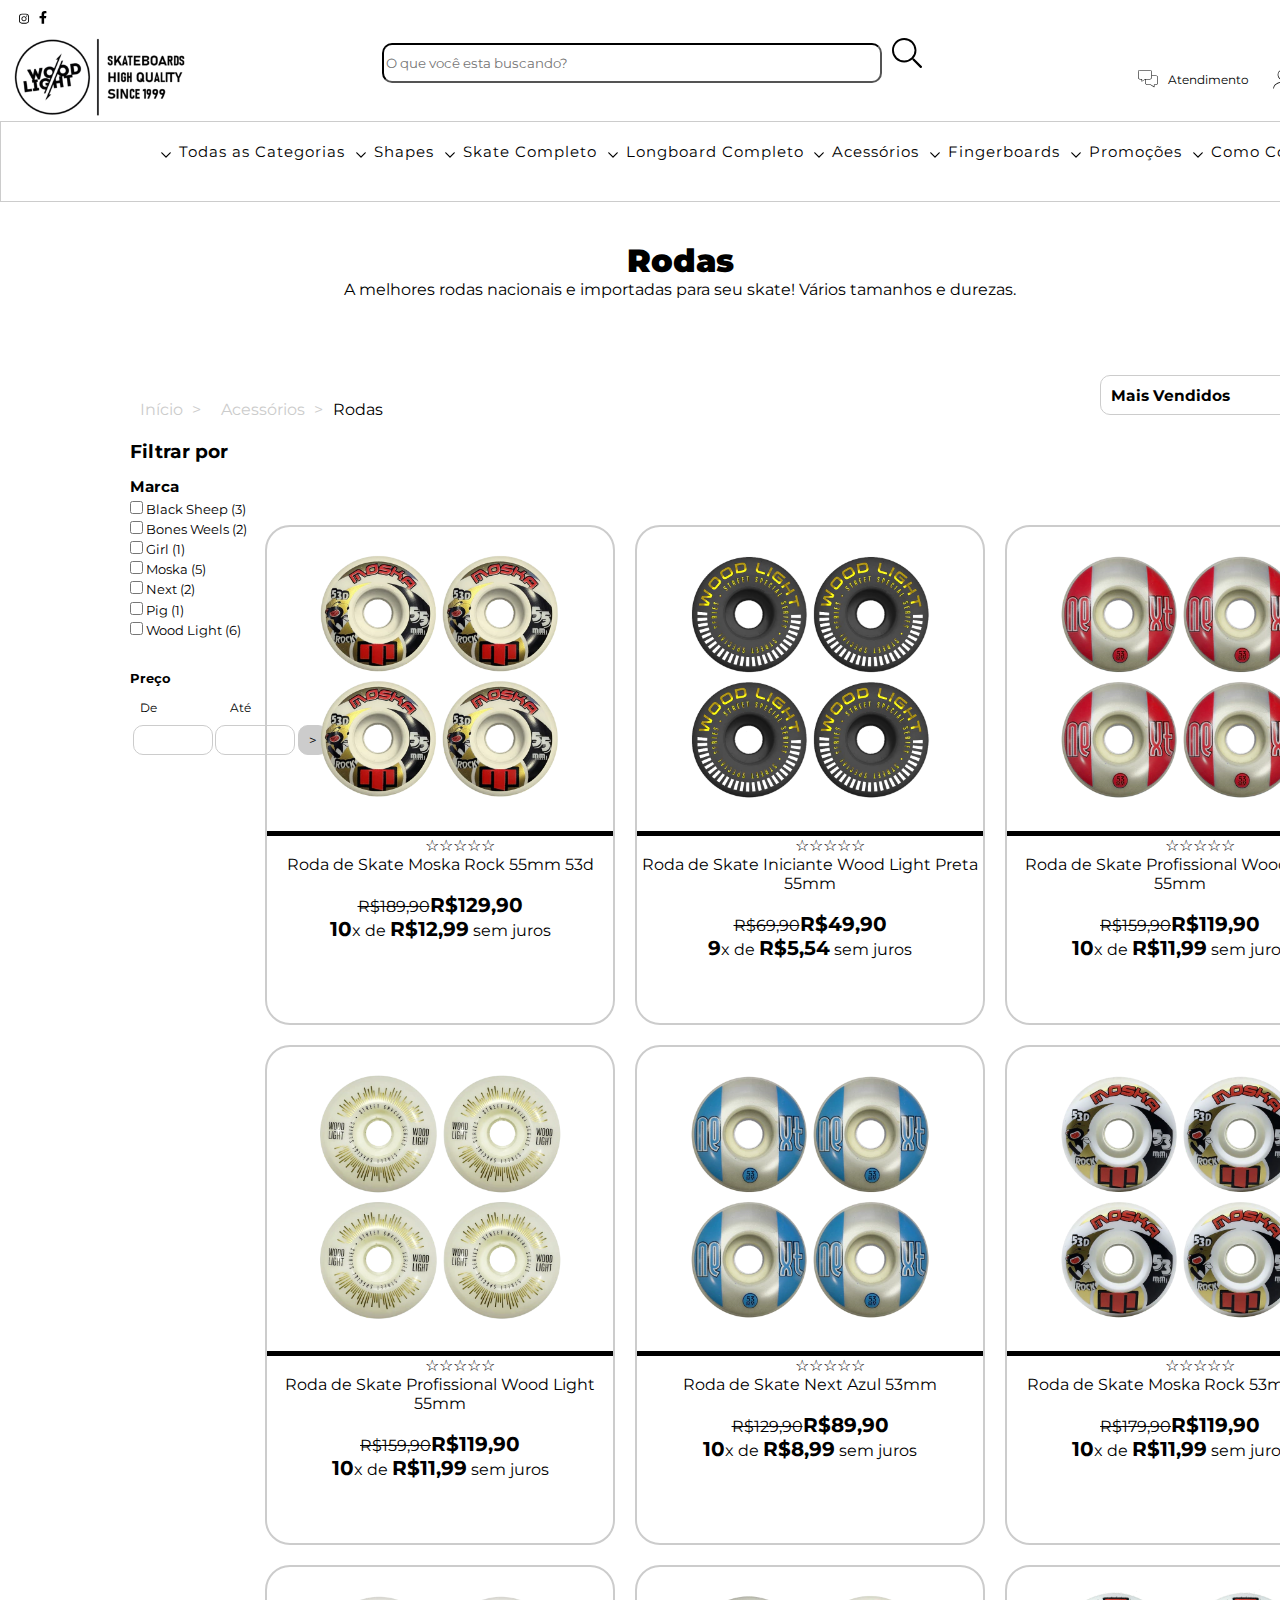
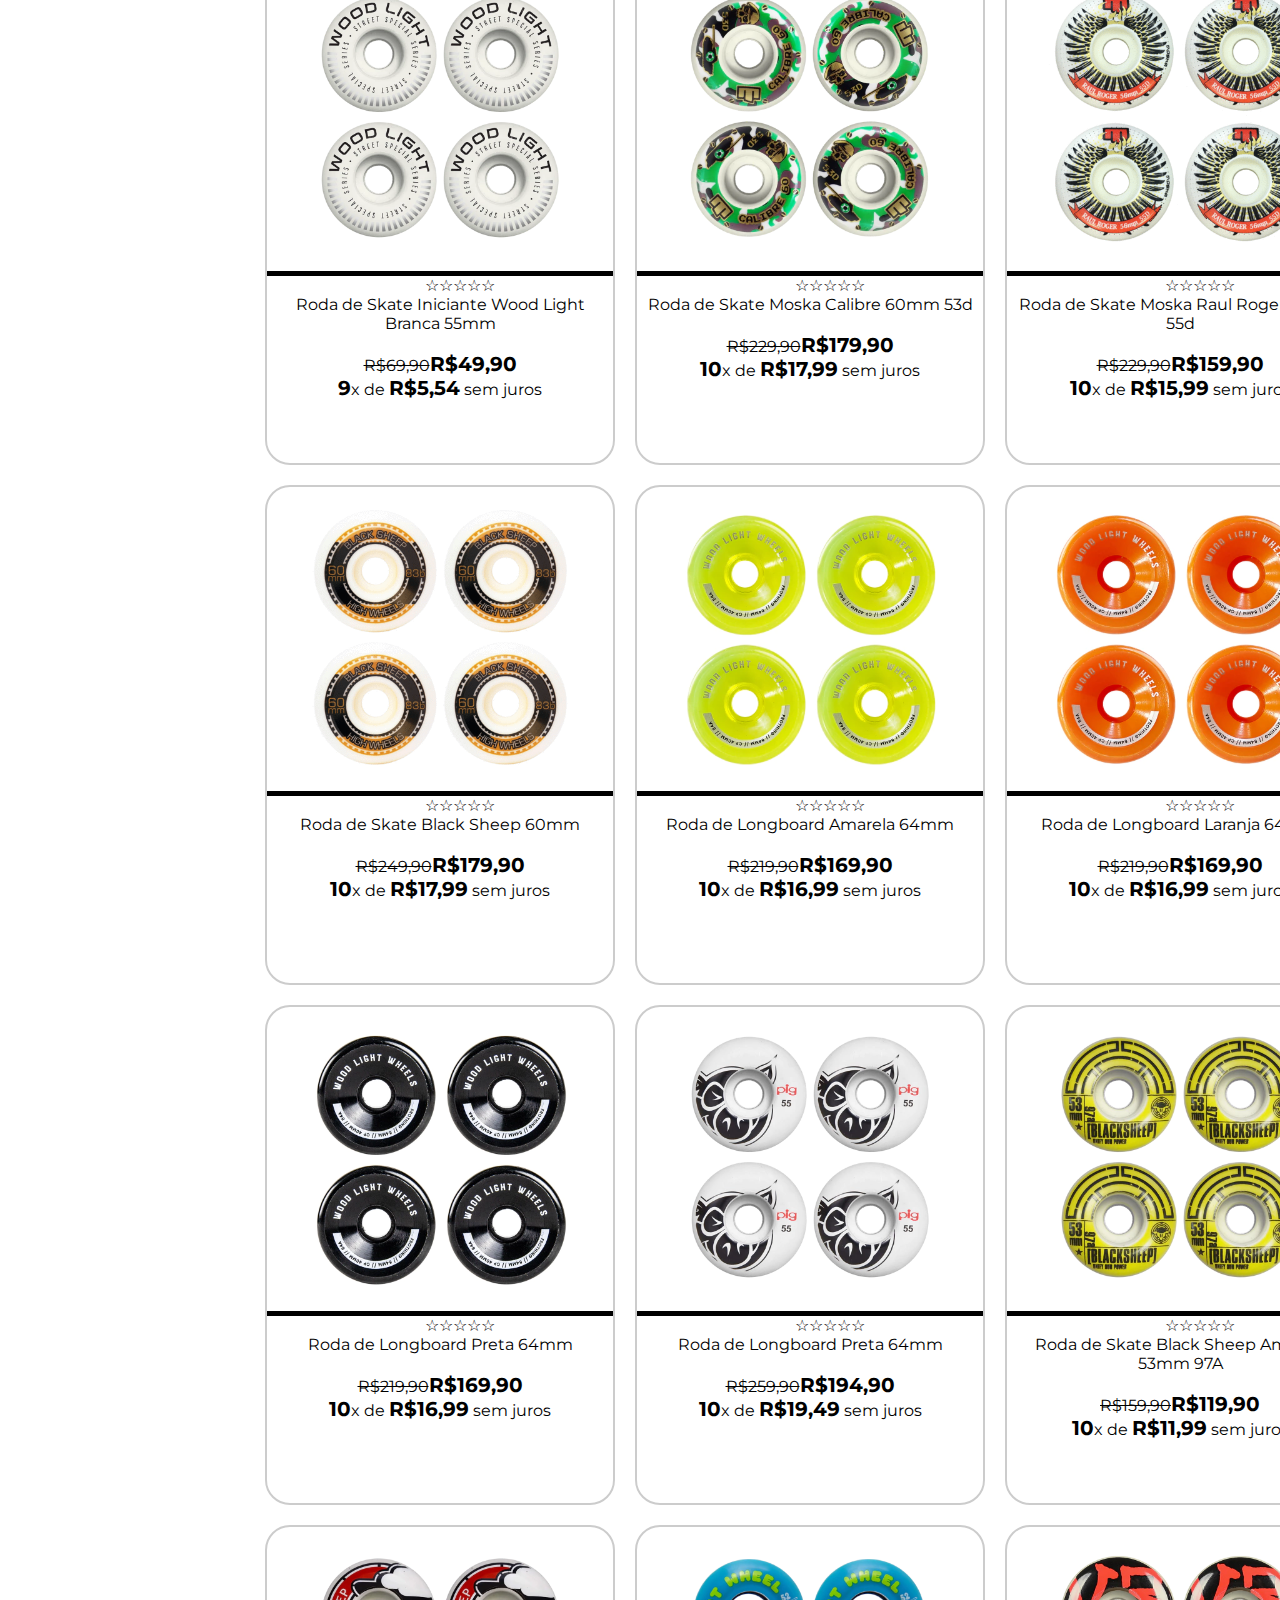
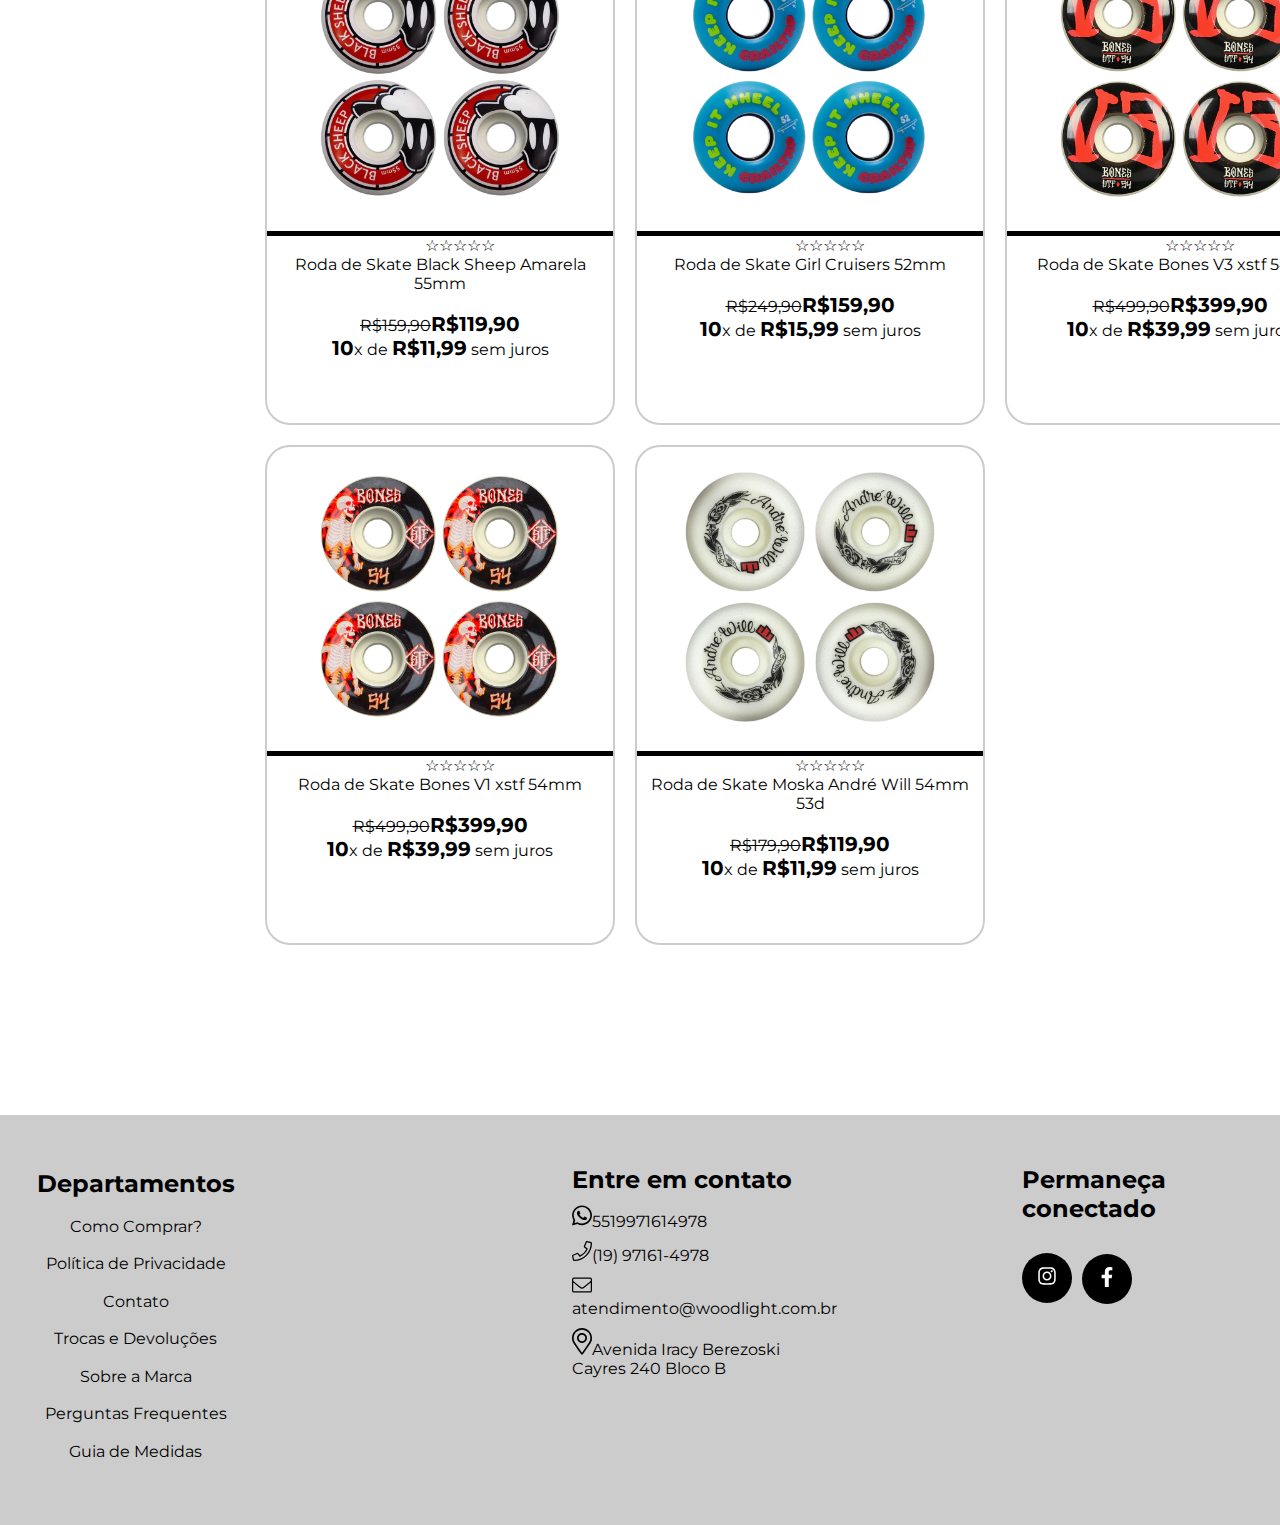
<file: WoodSkateShop/src/pages/index.html>
<!DOCTYPE html>
<html lang="pt-BR">
<head>
    <meta charset="UTF-8">
    <meta http-equiv="X-UA-Compatible" content="IE=edge">
    <meta name="viewport" content="width=device-width, initial-scale=1.0">
    <title>WoodSkateShop</title>
    <link rel="stylesheet" href="index.css">
    <link rel="stylesheet" href="../common/common.css">
    <link rel="stylesheet" href="../common/fonts.css">
</head>
<body>
<div class="sera">
    <nav>
        <a class="social-icon-1" href="https://instagram.com/woodlightdecks" target="_blank" aria-label="instagram Wood Skate Shop">
            <svg class="icon-inline icon-md" xmlns="http://www.w3.org/2000/svg" viewBox="0 0 448 512"><path d="M224.1 141c-63.6 0-114.9 51.3-114.9 114.9s51.3 114.9 114.9 114.9S339 319.5 339 255.9 287.7 141 224.1 141zm0 189.6c-41.1 0-74.7-33.5-74.7-74.7s33.5-74.7 74.7-74.7 74.7 33.5 74.7 74.7-33.6 74.7-74.7 74.7zm146.4-194.3c0 14.9-12 26.8-26.8 26.8-14.9 0-26.8-12-26.8-26.8s12-26.8 26.8-26.8 26.8 12 26.8 26.8zm76.1 27.2c-1.7-35.9-9.9-67.7-36.2-93.9-26.2-26.2-58-34.4-93.9-36.2-37-2.1-147.9-2.1-184.9 0-35.8 1.7-67.6 9.9-93.9 36.1s-34.4 58-36.2 93.9c-2.1 37-2.1 147.9 0 184.9 1.7 35.9 9.9 67.7 36.2 93.9s58 34.4 93.9 36.2c37 2.1 147.9 2.1 184.9 0 35.9-1.7 67.7-9.9 93.9-36.2 26.2-26.2 34.4-58 36.2-93.9 2.1-37 2.1-147.8 0-184.8zM398.8 388c-7.8 19.6-22.9 34.7-42.6 42.6-29.5 11.7-99.5 9-132.1 9s-102.7 2.6-132.1-9c-19.6-7.8-34.7-22.9-42.6-42.6-11.7-29.5-9-99.5-9-132.1s-2.6-102.7 9-132.1c7.8-19.6 22.9-34.7 42.6-42.6 29.5-11.7 99.5-9 132.1-9s102.7-2.6 132.1 9c19.6 7.8 34.7 22.9 42.6 42.6 11.7 29.5 9 99.5 9 132.1s2.7 102.7-9 132.1z"></path></svg>
        </a>
        <a class="social-icon-2" href="https://www.facebook.com/woodlightdecks" target="_blank" aria-label="facebook Wood Skate Shop">
            <svg class="icon-inline icon-md" viewBox="0 0 320 512"><path d="M279.1 288l14.3-92.7h-89v-60c0-25.4 12.5-50.2 52.3-50.2H297V6.4S260.4 0 225.4 0C152 0 104.3 44.4 104.3 124.7v70.6H22.9V288h81.4v224h100.2V288z"></path></svg>        
        </a>
    </nav>

    <header id="header-01">
        <div id="logo">
            <a class="logo" href="http://www.woodskateshop.com.br" title="">
                <img src="../assets/images/logoWoodLight.png" alt="">
            </a>
        </div>

        <div id="buscador">
            <input type="search" placeholder="O que você esta buscando?">
            <button class="buscador" type="submit">
                <svg class="icon-inline icon-2x" viewBox="0 0 30.9 31.2"><path d="m30.787 29.158-7.81-7.81a.718.718 0 0 0-.515-.212h-.624a12.538 12.538 0 0 0 3.348-8.543C25.186 5.637 19.55 0 12.593 0 5.637 0 0 5.637 0 12.593c0 6.957 5.637 12.593 12.593 12.593 3.3 0 6.297-1.271 8.543-3.342v.618c0 .194.079.375.212.514l7.81 7.81a.727.727 0 0 0 1.03 0l.599-.599a.727.727 0 0 0 0-1.029Zm-18.194-5.91A10.648 10.648 0 0 1 1.937 12.594c0-5.89 4.765-10.656 10.656-10.656A10.648 10.648 0 0 1 23.25 12.593 10.648 10.648 0 0 1 12.593 23.25Z"></path></svg>
            </button>
        </div>

        <div class="opcoes">
            
            <div class="atendimento">
                <svg viewBox="0 0 36 31"><path d="M32.5 10H25V3.5C25 1.6 23.4 0 21.5 0h-18A3.5 3.5 0 0 0 0 3.5v10C0 15.4 1.6 17 3.5 17h2.9v3.5c0 .2.1.4.3.4l.2.1.3-.1 5.8-3.7v6.3c0 1.9 1.6 3.5 3.5 3.5h6.1l6.2 3.9.3.1.2-.1c.2-.1.3-.3.3-.4V27h2.9c1.9 0 3.5-1.6 3.5-3.5v-10c0-1.9-1.6-3.5-3.5-3.5zM7.4 19.6v-3.1c0-.3-.2-.5-.5-.5H3.5A2.5 2.5 0 0 1 1 13.5v-10C1 2.1 2.1 1 3.5 1h18C22.9 1 24 2.1 24 3.5v10c0 1.4-1.1 2.5-2.5 2.5h-8.3l-.3.1-5.5 3.5zM35 23.5c0 1.4-1.1 2.5-2.5 2.5h-3.4c-.3 0-.5.2-.5.5v3.1L23 26.1l-.2-.1h-6.3a2.5 2.5 0 0 1-2.5-2.5V17h7.5c1.9 0 3.5-1.6 3.5-3.5V11h7.5c1.4 0 2.5 1.1 2.5 2.5v10z"></path><span>Atendimento</span></svg>
                
            </div>

            <div class="conta">
                <svg viewBox="0 0 30 30"><path d="M15 16.6c4.4 0 8-3.6 8-8s-3.6-8-8-8-8 3.6-8 8 3.6 8 8 8zm0-15.1c3.9 0 7 3.2 7 7s-3.1 7-7 7-7-3.2-7-7 3.1-7 7-7zM29.5 29c0 .3-.2.5-.5.5s-.5-.2-.5-.5c0-4.8-6.1-8.7-13.5-8.7S1.5 24.2 1.5 29c0 .3-.2.5-.5.5s-.5-.2-.5-.5c0-5.3 6.5-9.7 14.5-9.7s14.5 4.4 14.5 9.7z"></path><span>Minha conta</span></svg>
            </div>

           <div class="carrinho">
            <svg viewBox="0 0 34.5 30.3"><path d="M31 17.6l3-13-.1-.4-.4-.2H6.8L6 .4C5.9.2 5.7 0 5.5 0h-5C.2 0 0 .2 0 .5s.2.5.5.5h4.6L10 23.6l.2.3c-.7.6-1.2 1.6-1.2 2.6 0 1.9 1.6 3.5 3.5 3.5s3.5-1.6 3.5-3.5c0-1-.4-1.9-1.1-2.5H25c-.7.6-1.1 1.5-1.1 2.5 0 1.9 1.6 3.5 3.5 3.5s3.5-1.6 3.5-3.5-1.5-3.5-3.4-3.5H10.9l-1.1-5h20.7c.2 0 .4-.2.5-.4zm-1 8.9c0 1.4-1.1 2.5-2.5 2.5S25 27.9 25 26.5s1.1-2.5 2.5-2.5 2.5 1.1 2.5 2.5zm-15 0c0 1.4-1.1 2.5-2.5 2.5S10 27.9 10 26.5s1.1-2.5 2.5-2.5 2.5 1.1 2.5 2.5zM9.6 17L7 5h25.9l-2.8 12H9.6z"></path><span>Meu carrinho</span></svg>
           </div> 
        
        </div>
    </header>

    <header id="header-02">
        <ul class="intes">
            <li>
                <a href="https://www.woodskateshop.com.br/produtos/">Todas as Categorias</a>
                <svg class="icon-inline icon-md" xmlns="http://www.w3.org/2000/svg" viewBox="0 0 448 512"><path d="M441.9 167.3l-19.8-19.8c-4.7-4.7-12.3-4.7-17 0L224 328.2 42.9 147.5c-4.7-4.7-12.3-4.7-17 0L6.1 167.3c-4.7 4.7-4.7 12.3 0 17l209.4 209.4c4.7 4.7 12.3 4.7 17 0l209.4-209.4c4.7-4.7 4.7-12.3 0-17z"></path></svg>
            </li>
        
            <li>
                <a href="https://www.woodskateshop.com.br/shapes/">Shapes</a>
                <svg class="icon-inline icon-md" xmlns="http://www.w3.org/2000/svg" viewBox="0 0 448 512"><path d="M441.9 167.3l-19.8-19.8c-4.7-4.7-12.3-4.7-17 0L224 328.2 42.9 147.5c-4.7-4.7-12.3-4.7-17 0L6.1 167.3c-4.7 4.7-4.7 12.3 0 17l209.4 209.4c4.7 4.7 12.3 4.7 17 0l209.4-209.4c4.7-4.7 4.7-12.3 0-17z"></path></svg>
            </li>
            
        <li>
            <a href="https://www.woodskateshop.com.br/skate-montado/">Skate Completo</a>
            <svg class="icon-inline icon-md" xmlns="http://www.w3.org/2000/svg" viewBox="0 0 448 512"><path d="M441.9 167.3l-19.8-19.8c-4.7-4.7-12.3-4.7-17 0L224 328.2 42.9 147.5c-4.7-4.7-12.3-4.7-17 0L6.1 167.3c-4.7 4.7-4.7 12.3 0 17l209.4 209.4c4.7 4.7 12.3 4.7 17 0l209.4-209.4c4.7-4.7 4.7-12.3 0-17z"></path></svg>
        </li>
        <li>
            <a href="https://www.woodskateshop.com.br/longboard-montado/">Longboard Completo</a>
            <svg class="icon-inline icon-md" xmlns="http://www.w3.org/2000/svg" viewBox="0 0 448 512"><path d="M441.9 167.3l-19.8-19.8c-4.7-4.7-12.3-4.7-17 0L224 328.2 42.9 147.5c-4.7-4.7-12.3-4.7-17 0L6.1 167.3c-4.7 4.7-4.7 12.3 0 17l209.4 209.4c4.7 4.7 12.3 4.7 17 0l209.4-209.4c4.7-4.7 4.7-12.3 0-17z"></path></svg>
        </li>
        
        <li>
            <a href="https://www.woodskateshop.com.br/acessorios/">Acessórios</a>
            <svg class="icon-inline icon-md" xmlns="http://www.w3.org/2000/svg" viewBox="0 0 448 512"><path d="M441.9 167.3l-19.8-19.8c-4.7-4.7-12.3-4.7-17 0L224 328.2 42.9 147.5c-4.7-4.7-12.3-4.7-17 0L6.1 167.3c-4.7 4.7-4.7 12.3 0 17l209.4 209.4c4.7 4.7 12.3 4.7 17 0l209.4-209.4c4.7-4.7 4.7-12.3 0-17z"></path></svg>
        </li>

        <li>
            <a href="https://www.woodskateshop.com.br/fingerboards/">Fingerboards</a>
            <svg class="icon-inline icon-md" xmlns="http://www.w3.org/2000/svg" viewBox="0 0 448 512"><path d="M441.9 167.3l-19.8-19.8c-4.7-4.7-12.3-4.7-17 0L224 328.2 42.9 147.5c-4.7-4.7-12.3-4.7-17 0L6.1 167.3c-4.7 4.7-4.7 12.3 0 17l209.4 209.4c4.7 4.7 12.3 4.7 17 0l209.4-209.4c4.7-4.7 4.7-12.3 0-17z"></path></svg>
        </li>

        <li>
            <a href="https://www.woodskateshop.com.br/promocoes/">Promoções</a>
            <svg class="icon-inline icon-md" xmlns="http://www.w3.org/2000/svg" viewBox="0 0 448 512"><path d="M441.9 167.3l-19.8-19.8c-4.7-4.7-12.3-4.7-17 0L224 328.2 42.9 147.5c-4.7-4.7-12.3-4.7-17 0L6.1 167.3c-4.7 4.7-4.7 12.3 0 17l209.4 209.4c4.7 4.7 12.3 4.7 17 0l209.4-209.4c4.7-4.7 4.7-12.3 0-17z"></path></svg>
        </li>

        <li>
            <a href="https://www.woodskateshop.com.br/como-comprar/">Como Comprar?</a>
            <svg class="icon-inline icon-md" xmlns="http://www.w3.org/2000/svg" viewBox="0 0 448 512"><path d="M441.9 167.3l-19.8-19.8c-4.7-4.7-12.3-4.7-17 0L224 328.2 42.9 147.5c-4.7-4.7-12.3-4.7-17 0L6.1 167.3c-4.7 4.7-4.7 12.3 0 17l209.4 209.4c4.7 4.7 12.3 4.7 17 0l209.4-209.4c4.7-4.7 4.7-12.3 0-17z"></path></svg>
        </li>
        </ul>
    </header>
</div>

    <main>
        <div class="rodas">
            <h1><strong>Rodas</strong></h1>
            <p>A melhores rodas nacionais e importadas para seu skate! Vários tamanhos e durezas.</p>
        </div>

        <div id="cliks">
            <div class="cliks-01">
                <a href="http://www.woodskateshop.com.br/">Início ></a>
                <a href="https://www.woodskateshop.com.br/acessorios">Acessórios ></a>
                <p>Rodas</p>
            </div>
            <div class="cliks-02">
               <h6>Mais Vendidos <svg class="icon-inline icon-w-14 icon-lg" xmlns="http://www.w3.org/2000/svg" viewBox="0 0 384 512"><path d="M364.5 117.81l-84.06-82.3a11.94 11.94 0 0 0-16.87 0l-84 82.32a12 12 0 0 0-.09 17l5.61 5.68a11.93 11.93 0 0 0 16.91.09l54-52.67V472a8 8 0 0 0 8 8h16a8 8 0 0 0 8-8V88.08l53.94 52.35a12 12 0 0 0 16.92 0l5.64-5.66a12 12 0 0 0 0-16.96zM198.93 371.56a11.93 11.93 0 0 0-16.91-.09l-54 52.67V40a8 8 0 0 0-8-8H104a8 8 0 0 0-8 8v383.92l-53.94-52.35a12 12 0 0 0-16.92 0l-5.64 5.66a12 12 0 0 0 0 17l84.06 82.3a11.94 11.94 0 0 0 16.87 0l84-82.32a12 12 0 0 0 .09-17z"></path></svg></h6>
            </div>
        </div>
    </main>

    <aside id="aside-01">
        <h3>Filtrar por</h3>
        <div class="marcadores">
            <h3>Marca</h3>
            <label>
                <input type="checkbox" autocomplete="off">
                <span>Black Sheep (3)</span>
            </label>

            <label >
                <input type="checkbox" autocomplete="off">
                <span>Bones Weels (2)</span>
            </label>

            <label>
                <input type="checkbox" autocomplete="off">
                <span>Girl (1)</span>
            </label>

            <label>
                <input type="checkbox" autocomplete="off">
                <span>Moska (5)</span>
            </label>

            <label>
                <input type="checkbox" autocomplete="off">
                <span>Next (2)</span>
            </label>

            <label >
                <input type="checkbox" autocomplete="off">
                <span>Pig (1)</span>
            </label>

            <label >
                <input type="checkbox" autocomplete="off">
                <span>Wood Light (6)</span>
            </label>
        </div>
    </aside>

    <aside id="aside-02">
        <h3>Preço</h3>
        <div class="droga">
            <p>De Até</p>
        </div>

        <div class="lixo">
            <label class="DeAte" type="search">
                <input type="number">
            </label>
            
            <label class="DeAte" type="search">
                <input type="number">
            </label>

            <button type="submit" disabled="true">></button>
        </div>
    </aside>

    <section id="section-01">
        <div id="coluna1">
            <div class="l1">
                <img src="../assets/images/roda-moska-55mm-jogo1-24794f86abd216828f16801875258958-480-0.webp" alt="">
                <hr>
                <ul class="rating">
                    <li><span class="star">&#9734;</span></li>
                    <li><span class="star">&#9734;</span></li>
                    <li><span class="star">&#9734;</span></li>
                    <li><span class="star">&#9734;</span></li>
                    <li><span class="star">&#9734;</span></li>
                </ul>
                <p>Roda de Skate Moska Rock 55mm 53d</p>
                <br>
                <p><del>R$189,90</del><strong>R$129,90</strong></p>
                <P><strong>10</strong>x de <strong>R$12,99</strong> sem juros</P>
            </div>

            <div class="l2">
                <img src="../assets/images/roda-wood-light-preta-jogo1-4cca1b3f30c7f440b016801993850434-480-0.webp" alt="">
                <hr>
                <ul class="rating">
                    <li><span class="star">&#9734;</span></li>
                    <li><span class="star">&#9734;</span></li>
                    <li><span class="star">&#9734;</span></li>
                    <li><span class="star">&#9734;</span></li>
                    <li><span class="star">&#9734;</span></li>
                </ul>
                <p>Roda de Skate Iniciante Wood Light Preta 55mm</p>
                <br>
                <p><del>R$69,90</del><strong>R$49,90</strong></p>
                <P><strong>9</strong>x de <strong>R$5,54</strong> sem juros</P>
            </div>
            <div class="l3">
                <img src="../assets/images/roda-next-vermelha-53mm-jogo1-d3643af2e7bf829ec716801949122440-480-0.webp" alt="">
                <hr>
                <ul class="rating">
                    <li><span class="star">&#9734;</span></li>
                    <li><span class="star">&#9734;</span></li>
                    <li><span class="star">&#9734;</span></li>
                    <li><span class="star">&#9734;</span></li>
                    <li><span class="star">&#9734;</span></li>
                </ul>
                <p>Roda de Skate Profissional Wood Light 55mm</p>
                <br>
                <p><del>R$159,90</del><strong>R$119,90</strong></p>
                <P><strong>10</strong>x de <strong>R$11,99</strong> sem juros</P>
            </div>
        </div>

        <div id="coluna2">
            <div class="l4">
                <img src="../assets/images/roda-pro-wood-light1-bcae1b38745333942c16806178349111-480-0.webp" alt="">
                <hr>
                <ul class="rating">
                    <li><span class="star">&#9734;</span></li>
                    <li><span class="star">&#9734;</span></li>
                    <li><span class="star">&#9734;</span></li>
                    <li><span class="star">&#9734;</span></li>
                    <li><span class="star">&#9734;</span></li>
                </ul>
                <p>Roda de Skate Profissional Wood Light 55mm</p>
                <br>
                <p><del>R$159,90</del><strong>R$119,90</strong></p>
                <P><strong>10</strong>x de <strong>R$11,99</strong> sem juros</P>
            </div>
            <div class="l5">
                <img src="../assets/images/roda-next-azul-53mm-jogo1-fb924bf5fb9211ce2c16801947360210-480-0.webp" alt="">
                <hr>
                <ul class="rating">
                    <li><span class="star">&#9734;</span></li>
                    <li><span class="star">&#9734;</span></li>
                    <li><span class="star">&#9734;</span></li>
                    <li><span class="star">&#9734;</span></li>
                    <li><span class="star">&#9734;</span></li>
                </ul>
                <p>Roda de Skate Next Azul 53mm</p>
                <br>
                <p><del>R$129,90</del><strong>R$89,90</strong></p>
                <P><strong>10</strong>x de <strong>R$8,99</strong> sem juros</P>
            </div>
            <div class="l6">
                <img src="../assets/images/roda-moska-53mm-jogo1-1c6622e26d7e8581d516801886234445-480-0.webp">
                <hr>
                <ul class="rating">
                    <li><span class="star">&#9734;</span></li>
                    <li><span class="star">&#9734;</span></li>
                    <li><span class="star">&#9734;</span></li>
                    <li><span class="star">&#9734;</span></li>
                    <li><span class="star">&#9734;</span></li>
                </ul>
                <p>Roda de Skate Moska Rock 53mm 53d</p>
                <br>
                <p><del>R$179,90</del><strong>R$119,90</strong></p>
                <P><strong>10</strong>x de <strong>R$11,99</strong> sem juros</P>
            </div>
        </div>
        <div id="coluna3">
            <div class="l7">
                <img src="../assets/images/roda-wood-light-branca-jogo1-d46d662a2e43c9238916801992626998-480-0.webp" alt="">
                <hr>
                <ul class="rating">
                    <li><span class="star">&#9734;</span></li>
                    <li><span class="star">&#9734;</span></li>
                    <li><span class="star">&#9734;</span></li>
                    <li><span class="star">&#9734;</span></li>
                    <li><span class="star">&#9734;</span></li>
                </ul>
                <p>Roda de Skate Iniciante Wood Light Branca 55mm</p>
                <br>
                <p><del>R$69,90</del><strong>R$49,90</strong></p>
                <P><strong>9</strong>x de <strong>R$5,54</strong> sem juros</P>
            </div>
            <div class="l8">
                <img src="../assets/images/roda-moska-calibre-60-53d-jogo1-442a1c4d87c0e6559616801880826484-480-0.webp" alt="">
                <hr>
                <ul class="rating">
                    <li><span class="star">&#9734;</span></li>
                    <li><span class="star">&#9734;</span></li>
                    <li><span class="star">&#9734;</span></li>
                    <li><span class="star">&#9734;</span></li>
                    <li><span class="star">&#9734;</span></li>
                </ul>
                <p>Roda de Skate Moska Calibre 60mm 53d</p>
                <br>
                <p><del>R$229,90</del><strong>R$179,90</strong></p>
                <P><strong>10</strong>x de <strong>R$17,99</strong> sem juros</P>
            </div>
            <div class="l9">
                <img src="../assets/images/roda-moska-56mm-raul-roger1-53d68ae3a769e0b5ef16824448297923-480-0.gif" alt="">
                <hr>
                <ul class="rating">
                    <li><span class="star">&#9734;</span></li>
                    <li><span class="star">&#9734;</span></li>
                    <li><span class="star">&#9734;</span></li>
                    <li><span class="star">&#9734;</span></li>
                    <li><span class="star">&#9734;</span></li>
                </ul>
                <p>Roda de Skate Moska Raul Roger 56mm 55d</p>
                <br>
                <p><del>R$229,90</del><strong>R$159,90</strong></p>
                <P><strong>10</strong>x de <strong>R$15,99</strong> sem juros</P>
            </div>
        </div>
         <div id="coluna4">
                <div class="l10">
                    <img src="../assets/images/roda-black-sheep-60mm-3b1-81d2336db3f98e9ce616824441388459-480-0.gif" alt="">
                <hr>
                <ul class="rating">
                    <li><span class="star">&#9734;</span></li>
                    <li><span class="star">&#9734;</span></li>
                    <li><span class="star">&#9734;</span></li>
                    <li><span class="star">&#9734;</span></li>
                    <li><span class="star">&#9734;</span></li>
                </ul>
                <p>Roda de Skate Black Sheep 60mm</p>
                <br>
                <p><del>R$249,90</del><strong>R$179,90</strong></p>
                <P><strong>10</strong>x de <strong>R$17,99</strong> sem juros</P>
                </div>
                <div class="l11">
                    <img src="../assets/images/roda-long-board-wood-light-verde-gel1-5e26f5c98f01d42fb716806192221017-480-0.webp" alt="">
                <hr>
                <ul class="rating">
                    <li><span class="star">&#9734;</span></li>
                    <li><span class="star">&#9734;</span></li>
                    <li><span class="star">&#9734;</span></li>
                    <li><span class="star">&#9734;</span></li>
                    <li><span class="star">&#9734;</span></li>
                </ul>
                <p>Roda de Longboard Amarela 64mm</p>
                <br>
                <p><del>R$219,90</del><strong>R$169,90</strong></p>
                <P><strong>10</strong>x de <strong>R$16,99</strong> sem juros</P>
                </div>
                <div class="l12">
                    <img src="../assets/images/roda-long-board-wood-light-laranja1-e02032c54544589e1916806189705271-480-0.webp" alt="">
                    <hr>
                    <ul class="rating">
                        <li><span class="star">&#9734;</span></li>
                        <li><span class="star">&#9734;</span></li>
                        <li><span class="star">&#9734;</span></li>
                        <li><span class="star">&#9734;</span></li>
                        <li><span class="star">&#9734;</span></li>
                    </ul>
                    <p>Roda de Longboard Laranja 64mm</p>
                    <br>
                    <p><del>R$219,90</del><strong>R$169,90</strong></p>
                    <P><strong>10</strong>x de <strong>R$16,99</strong> sem juros</P>
                </div>
            </div>
            <div id="coluna5">
                <div class="l13">
                    <img src="../assets/images/roda-long-board-wood-light-preta1-5ff9508c044e172ce916806185733018-480-0.webp" alt="">
                    <hr>
                    <ul class="rating">
                        <li><span class="star">&#9734;</span></li>
                        <li><span class="star">&#9734;</span></li>
                        <li><span class="star">&#9734;</span></li>
                        <li><span class="star">&#9734;</span></li>
                        <li><span class="star">&#9734;</span></li>
                    </ul>
                    <p>Roda de Longboard Preta 64mm</p>
                    <br>
                    <p><del>R$219,90</del><strong>R$169,90</strong></p>
                    <P><strong>10</strong>x de <strong>R$16,99</strong> sem juros</P>
                </div>
                <div class="l14">
                    <img src="../assets/images/roda-pig-55-mm-jogo1-df73bb71992f786be516801979732744-480-0.webp" alt="">
                    <hr>
                    <ul class="rating">
                        <li><span class="star">&#9734;</span></li>
                        <li><span class="star">&#9734;</span></li>
                        <li><span class="star">&#9734;</span></li>
                        <li><span class="star">&#9734;</span></li>
                        <li><span class="star">&#9734;</span></li>
                    </ul>
                    <p>Roda de Longboard Preta 64mm</p>
                    <br>
                    <p><del>R$259,90</del><strong>R$194,90</strong></p>
                    <P><strong>10</strong>x de <strong>R$19,49</strong> sem juros</P>
                </div>
                <div class="l15">
                    <img src="../assets/images/roda-black-sheep-amarela-53mm-97a-jogo1-ec03390a8382fd3d7816801868987756-480-0.webp">
                <hr>
                <ul class="rating">
                    <li><span class="star">&#9734;</span></li>
                    <li><span class="star">&#9734;</span></li>
                    <li><span class="star">&#9734;</span></li>
                    <li><span class="star">&#9734;</span></li>
                    <li><span class="star">&#9734;</span></li>
                </ul>
                <p>Roda de Skate Black Sheep Amarela 53mm 97A</p>
                <br>
                <p><del>R$159,90</del><strong>R$119,90</strong></p>
                <P><strong>10</strong>x de <strong>R$11,99</strong> sem juros</P>
                </div>
            </div>
            <div id="coluna6">
                <div class="l16">
                    <img src="../assets/images/roda-black-sheep-55mm-jogo11-0e1c4f81cb5e047a9f16801863640197-480-0.webp">
                <hr>
                <ul class="rating">
                    <li><span class="star">&#9734;</span></li>
                    <li><span class="star">&#9734;</span></li>
                    <li><span class="star">&#9734;</span></li>
                    <li><span class="star">&#9734;</span></li>
                    <li><span class="star">&#9734;</span></li>
                </ul>
                <p>Roda de Skate Black Sheep Amarela 55mm</p>
                <br>
                <p><del>R$159,90</del><strong>R$119,90</strong></p>
                <P><strong>10</strong>x de <strong>R$11,99</strong> sem juros</P>
                </div>
                <div class="l17">
                    <img src="../assets/images/roda-girl-cruisers-52mm1-696d86005c151ac96416801179223670-480-0.webp">
                <hr>
                <ul class="rating">
                    <li><span class="star">&#9734;</span></li>
                    <li><span class="star">&#9734;</span></li>
                    <li><span class="star">&#9734;</span></li>
                    <li><span class="star">&#9734;</span></li>
                    <li><span class="star">&#9734;</span></li>
                </ul>
                <p>Roda de Skate Girl Cruisers 52mm</p>
                <br>
                <p><del>R$249,90</del><strong>R$159,90</strong></p>
                <P><strong>10</strong>x de <strong>R$15,99</strong> sem juros</P>
                </div>
                <div class="l18">
                    <img src="../assets/images/roda-bones-stfxv3-54mm-jogo1-77d95d798be45fbee016801870486855-480-0.webp">
                <hr>
                <ul class="rating">
                    <li><span class="star">&#9734;</span></li>
                    <li><span class="star">&#9734;</span></li>
                    <li><span class="star">&#9734;</span></li>
                    <li><span class="star">&#9734;</span></li>
                    <li><span class="star">&#9734;</span></li>
                </ul>
                <p>Roda de Skate Bones V3 xstf 54mm</p>
                <br>
                <p><del>R$499,90</del><strong>R$399,90</strong></p>
                <P><strong>10</strong>x de <strong>R$39,99</strong> sem juros</P>
                </div>
            </div>
            <div id="coluna7">
                <div class="l19">
                    <img src="../assets/images/bones-vx1xstf-54mm-jogo1-2ef65d5157bf6280bc16801869978063-480-0.webp">
                <hr>
                <ul class="rating">
                    <li><span class="star">&#9734;</span></li>
                    <li><span class="star">&#9734;</span></li>
                    <li><span class="star">&#9734;</span></li>
                    <li><span class="star">&#9734;</span></li>
                    <li><span class="star">&#9734;</span></li>
                </ul>
                <p>Roda de Skate Bones V1 xstf 54mm</p>
                <br>
                <p><del>R$499,90</del><strong>R$399,90</strong></p>
                <P><strong>10</strong>x de <strong>R$39,99</strong> sem juros</P>
                </div>
                <div class="l20"> 
                    <img src="../assets/images/roda-moska-54mm-andre-will11-ee97ca1c601feee43116824448985704-480-0.gif" alt="">
                    <hr>
                    <ul class="rating">
                        <li><span class="star">&#9734;</span></li>
                        <li><span class="star">&#9734;</span></li>
                        <li><span class="star">&#9734;</span></li>
                        <li><span class="star">&#9734;</span></li>
                        <li><span class="star">&#9734;</span></li>
                    </ul>
                    <p>Roda de Skate Moska André Will 54mm 53d</p>
                    <br>
                    <p><del>R$179,90</del><strong>R$119,90</strong></p>
                    <P><strong>10</strong>x de <strong>R$11,99</strong> sem juros</P>
                </div>    
            </div>
    </section>

    <footer>
        <div class="Departamentos">
         <h2>Departamentos</h2>
            <a href="https://www.woodskateshop.com.br/como-comprar/">Como Comprar?</a>
            <a href="https://woodlightdecks.lojavirtualnuvem.com.br/politica-de-privacidade/">Política de Privacidade</a>
            <a href="https://www.woodskateshop.com.br/contato/">Contato</a>
            <a href="https://www.woodskateshop.com.br/trocas-e-devolucoes/">Trocas e Devoluções</a>
            <a href="https://www.woodskateshop.com.br/sobre-a-marca/">Sobre a Marca</a>
            <a href="https://www.woodskateshop.com.br/perguntas-frequentes/">Perguntas Frequentes</a>
            <a href="https://www.woodskateshop.com.br/guia-de-medidas/">Guia de Medidas</a>
        </div>
        <div class="EntreEmContato">
            <h2>Entre em contato</h2>
            <a href="https://wa.me/5519971614978"><svg class="icon" xmlns="http://www.w3.org/2000/svg" viewBox="0 0 448 512"><path d="M380.9 97.1C339 55.1 283.2 32 223.9 32c-122.4 0-222 99.6-222 222 0 39.1 10.2 77.3 29.6 111L0 480l117.7-30.9c32.4 17.7 68.9 27 106.1 27h.1c122.3 0 224.1-99.6 224.1-222 0-59.3-25.2-115-67.1-157zm-157 341.6c-33.2 0-65.7-8.9-94-25.7l-6.7-4-69.8 18.3L72 359.2l-4.4-7c-18.5-29.4-28.2-63.3-28.2-98.2 0-101.7 82.8-184.5 184.6-184.5 49.3 0 95.6 19.2 130.4 54.1 34.8 34.9 56.2 81.2 56.1 130.5 0 101.8-84.9 184.6-186.6 184.6zm101.2-138.2c-5.5-2.8-32.8-16.2-37.9-18-5.1-1.9-8.8-2.8-12.5 2.8-3.7 5.6-14.3 18-17.6 21.8-3.2 3.7-6.5 4.2-12 1.4-32.6-16.3-54-29.1-75.5-66-5.7-9.8 5.7-9.1 16.3-30.3 1.8-3.7.9-6.9-.5-9.7-1.4-2.8-12.5-30.1-17.1-41.2-4.5-10.8-9.1-9.3-12.5-9.5-3.2-.2-6.9-.2-10.6-.2-3.7 0-9.7 1.4-14.8 6.9-5.1 5.6-19.4 19-19.4 46.3 0 27.3 19.9 53.7 22.6 57.4 2.8 3.7 39.1 59.7 94.8 83.8 35.2 15.2 49 16.5 66.6 13.9 10.7-1.6 32.8-13.4 37.4-26.4 4.6-13 4.6-24.1 3.2-26.4-1.3-2.5-5-3.9-10.5-6.6z"></path></svg>5519971614978</a>
           
            <a href="tel:(19) 97161-4978"><svg class="icon" viewBox="0 0 512 512"><path d="M487.8 24.1L387 .8a31.3 31.3 0 0 0-35.8 18.1l-46.5 108.5a31.4 31.4 0 0 0 8.9 36.5l53.9 44.1a350 350 0 0 1-159.6 159.6l-44.1-53.9a31.4 31.4 0 0 0-36.5-8.9L18.9 351.3C5 357.3-2.6 372.3.8 387L24 487.7A31.2 31.2 0 0 0 54.5 512 457.4 457.4 0 0 0 512 54.5a31 31 0 0 0-24.2-30.4zM55.1 480l-23-99.6 107.4-46 59.5 72.8c103.6-48.6 159.7-104.9 208.1-208.1l-72.8-59.5 46-107.4 99.6 23A425.3 425.3 0 0 1 55.1 480z"></path></svg>(19) 97161-4978</a>

            <a href="atendimento@woodlight.com.br"><svg class="icon" viewBox="0 0 512 512"><path d="M464 64H48a48 48 0 0 0-48 48v288a48 48 0 0 0 48 48h416a48 48 0 0 0 48-48V112a48 48 0 0 0-48-48zM48 96h416a16 16 0 0 1 16 16v41.4c-21.9 18.5-53.2 44-150.6 121.3-16.9 13.4-50.2 45.7-73.4 45.3-23.2.4-56.6-31.9-73.4-45.3A6862.8 6862.8 0 0 1 32 153.4V112a16 16 0 0 1 16-16zm416 320H48a16 16 0 0 1-16-16V195a11843 11843 0 0 0 130.7 104.7c20.5 16.4 56.7 52.5 93.3 52.3 36.4.3 72.3-35.5 93.3-52.3A11843 11843 0 0 0 480 195v205a16 16 0 0 1-16 16z"></path></svg>atendimento@woodlight.com.br</a>

            <a href=""><svg class="icon" xmlns="http://www.w3.org/2000/svg" viewBox="0 0 384 512"><path d="M192 96c-52.935 0-96 43.065-96 96s43.065 96 96 96 96-43.065 96-96-43.065-96-96-96zm0 160c-35.29 0-64-28.71-64-64s28.71-64 64-64 64 28.71 64 64-28.71 64-64 64zm0-256C85.961 0 0 85.961 0 192c0 77.413 26.97 99.031 172.268 309.67 9.534 13.772 29.929 13.774 39.465 0C357.03 291.031 384 269.413 384 192 384 85.961 298.039 0 192 0zm0 473.931C52.705 272.488 32 256.494 32 192c0-42.738 16.643-82.917 46.863-113.137S149.262 32 192 32s82.917 16.643 113.137 46.863S352 149.262 352 192c0 64.49-20.692 80.47-160 281.931z"></path></svg>Avenida Iracy Berezoski Cayres 240 Bloco B</a>
        </div>
        
        <div class="PermanecaConectado">
            <h2>Permaneça conectado</h2>
            <div class="triste">
                <a href="https://instagram.com/woodlightdecks"><svg class="social-media-1" xmlns="http://www.w3.org/2000/svg" viewBox="0 0 448 512"><path d="M224.1 141c-63.6 0-114.9 51.3-114.9 114.9s51.3 114.9 114.9 114.9S339 319.5 339 255.9 287.7 141 224.1 141zm0 189.6c-41.1 0-74.7-33.5-74.7-74.7s33.5-74.7 74.7-74.7 74.7 33.5 74.7 74.7-33.6 74.7-74.7 74.7zm146.4-194.3c0 14.9-12 26.8-26.8 26.8-14.9 0-26.8-12-26.8-26.8s12-26.8 26.8-26.8 26.8 12 26.8 26.8zm76.1 27.2c-1.7-35.9-9.9-67.7-36.2-93.9-26.2-26.2-58-34.4-93.9-36.2-37-2.1-147.9-2.1-184.9 0-35.8 1.7-67.6 9.9-93.9 36.1s-34.4 58-36.2 93.9c-2.1 37-2.1 147.9 0 184.9 1.7 35.9 9.9 67.7 36.2 93.9s58 34.4 93.9 36.2c37 2.1 147.9 2.1 184.9 0 35.9-1.7 67.7-9.9 93.9-36.2 26.2-26.2 34.4-58 36.2-93.9 2.1-37 2.1-147.8 0-184.8zM398.8 388c-7.8 19.6-22.9 34.7-42.6 42.6-29.5 11.7-99.5 9-132.1 9s-102.7 2.6-132.1-9c-19.6-7.8-34.7-22.9-42.6-42.6-11.7-29.5-9-99.5-9-132.1s-2.6-102.7 9-132.1c7.8-19.6 22.9-34.7 42.6-42.6 29.5-11.7 99.5-9 132.1-9s102.7-2.6 132.1 9c19.6 7.8 34.7 22.9 42.6 42.6 11.7 29.5 9 99.5 9 132.1s2.7 102.7-9 132.1z"></path></svg></a>
            </div>
            <div class="sad">
                <a href="https://www.facebook.com/woodlightdecks"><svg class="social-media-2" viewBox="0 0 320 512"><path d="M279.1 288l14.3-92.7h-89v-60c0-25.4 12.5-50.2 52.3-50.2H297V6.4S260.4 0 225.4 0C152 0 104.3 44.4 104.3 124.7v70.6H22.9V288h81.4v224h100.2V288z"></path></svg></a>
            </div>
        </div>
    </footer>

</body>
</html>
</file>
<file: WoodSkateShop/src/pages/index.css>
.sera{
    position: fixed;
    opacity: 1; 
    z-index: 9999;
    background-color: #ffffff;
}
rect:hover + text {
    visibility: visible;
  }
nav{
    display: flex;
    flex-direction: row;
    justify-content: start;
    margin: 9px;
}

.social-icon-1 > svg{
    width: 10px;
    position: relative;
    left: 10px;
}

.social-icon-2 > svg{
    width: 8px;
    position: relative;
    left: 20px;
}



#header-01{
    display: flex;
    flex-direction: row;
    justify-content: center;
    justify-content: space-between;
    width: 1540px;
}

.logo > img{
    width: 200px;
}

#buscador > input{
    width: 500px;
    height: 40px;
    border-radius: 10px;
    border-color: black;
}

.buscador{
    background: none;
   border: none;
   position: relative;

}

.buscador > svg{
    width: 30px;
  
}
.opcoes{
    display: flex;
    flex-direction: row;
    justify-content: space-between;
    width: 430px;
    padding: 28px;
}

.atendimento{
    display: flex;
    flex-direction: row;
    align-items: center;
}

.atendimento > svg{
    width: 20px;
    margin-right: 5px;
}
.atendimento > span {
  font-size: 1.2rem;
  margin-left: 5px;
}
.conta{
    display: flex;
    flex-direction: row;
    align-items: center;
}
.conta > svg{
    width: 20px;
     margin-right: 5px;
}
.conta > span{
    font-size: 1.2rem;
    margin-left: 5px;
}
.carrinho{
   display: flex;
    flex-direction: row;
    align-items: center;
}
.carrinho > svg{
     width: 20px !important;
      margin-right: 5px;
}
.carrinho > span{
    font-size: 1.2rem;
    margin-left: 5px;
}

.intes{
    display: flex;
    flex-direction: row;
    border: solid 1px #ccc;
    justify-content: space-evenly;
    padding: 0px 170px;   
}
ul {
    list-style-type: none;
}

li > a{
    text-decoration: none;
    color: black;
    justify-content:space-around;
    font-size: 1.5rem;
    letter-spacing: 1px;
    padding: 0px 8px;
    line-height: 6.0rem;
}

li > svg{
    width: 10px;
    position: relative;
    right: 10px;
    bottom: 3.7rem;
}

main{
    position: relative;
    top: 200px;
    
}

aside{
    position: relative;
    top: 200px;
    
}

.rodas{
    display: flex;
    flex-direction: column;
    align-items: center;
    justify-content: center;
    height: 200px;
    padding: 0px 0px 60px 80px;
}

.cliks-01{
display: flex;
flex-direction:row;
justify-content: flex-start;
width: 500px;
font-family: rodacara;
height: 0px;
padding-left: 130px;
}

.cliks-01 > a{
    color: #ccc;
text-decoration: none;
    word-spacing: 5px;
    padding: 0px 10px;
}

.cliks-01 > p{
color: black;
}

.cliks-02{
display: flex;
flex-direction: row;
width: 280px;
border-radius: 10px;
border-style: solid;
border-width: 1px;
border-color: #ccc;
position: relative;
left: 1100px;
bottom: 25px;
justify-content:space-between ;
height: 40px;
font-size: 2.3rem;
}

h6 > svg{
    width: 15px;
    position: relative;
    top: 5px;
    left: 120px;
}

.cliks-02 > h6{
    position: relative;
    left: 10px;
    top: 5px;
}
#aside-01{
    display: flex;
    flex-direction: column;
    padding-left: 130px;
    height: 200px;
    width: 330px;
   
}

#aside-01 > h3{
    height: 60px;
}

.marcadores{
    display: flex;
    flex-direction: column;
    justify-content: space-around;
    width: 180px;
    height: 280px;
    font-size: 1.3rem;
}

#aside-02{
    display:flex;
    flex-direction: column;
    padding-left: 130px;
    width: 330px;
   
    word-spacing: 70px;
    position: relative;
    top: 230px;
}

#aside-02 > h3{
    font-size: 1.3rem;
    height: 30px;
}
.droga{
    padding-left: 10px;
    height: 20px;
    font-size: 1.2rem;
    height: 25px;
}
.lixo{
    display: flex;
    flex-direction: row;
    justify-content: space-evenly;
    
}
.DeAte{
    display: flex;
    flex-direction: row;
}

.DeAte > input{
    display:flex ;
    flex-direction: row;
    width: 80px;
    border-radius: 10px;
    justify-content: space-between;
    border-radius: 10px;
    border-style: solid;
    border-width: 1px;
    border-color: #ccc;
}

.lixo > button{
    width: 30px;
    height: 30px;
    border-radius: 50px;
    color: black;
    border-radius: 10px;
    border-style: solid;
    border-width: 1px;
    border-color: #ccc;
    background-color: #ccc;
}

#section-01{
    display: flex;
    flex-direction: column;
    align-items: center;
    justify-content: center;
    padding-bottom: 150px;
}
.rating{
    display: flex;
}
p > strong{
    font-size: 2.0rem;
}
.star{
    display: flex;
    flex-direction: row;
}

hr{
 height: 5px;
    background-color: black;
    border: black;
}
.rating {
    display: flex;
    justify-content: center;
  }

#coluna1{
    display: flex;
    flex-direction: row;
    gap: 10px 20px;
    margin-bottom: 20px;
}
#coluna1 > div{
    width: 430px;
    position: relative;
    left: 170px;
    
}
.l1{
    border-radius: 25px;
    border: 2px solid #ccc;
    justify-content: center;
    align-items: center;
    text-align: center;
    max-width: 350px; 
    margin: 0 auto; 
    height: 500px;
}
.l1 > img{
    width: 300px;
}

.l2{
    border-radius: 25px;
    border: 2px solid #ccc;
    justify-content: center;
    align-items: center;
    text-align: center;
    max-width: 350px; 
    margin: 0 auto; 
    height: 500px;
}
.l2 > img{
    width: 300px;
}
.l3{
    border-radius: 25px;
    border: 2px solid #ccc;
    justify-content: center;
    align-items: center;
    text-align: center;
    max-width: 350px; 
    margin: 0 auto; 
    height: 500px;
}
.l3 > img{
    width: 300px;
}

#coluna2{
    display: flex;
    flex-direction: row;
    gap: 10px 20px;
    margin-bottom: 20px;
}
#coluna2 > div{
    width: 430px;
    position: relative;
    left: 170px;
}
.l4{
    border-radius: 25px;
    border: 2px solid #ccc;
    justify-content: center;
    align-items: center;
    text-align: center;
    max-width: 350px; 
    margin: 0 auto; 
    height: 500px;
}
.l4 > img{
    width: 300px;
}
.l5{
    border-radius: 25px;
    border: 2px solid #ccc;
    justify-content: center;
    align-items: center;
    text-align: center;
    max-width: 350px; 
    margin: 0 auto; 
    height: 500px;
}
.l5 > img{
    width: 300px;
}
.l6{
    border-radius: 25px;
    border: 2px solid #ccc;
    justify-content: center;
    align-items: center;
    text-align: center;
    max-width: 350px; 
    margin: 0 auto; 
    height: 500px;
}
.l6 > img{
    width: 300px;
}
#coluna3{
    display: flex;
    flex-direction: row;
    gap: 10px 20px;
    margin-bottom: 20px;
}
#coluna3 > div{
    width: 430px;
    position: relative;
    left: 170px;
}
.l7{
    border-radius: 25px;
    border: 2px solid #ccc;
    justify-content: center;
    align-items: center;
    text-align: center;
    max-width: 350px; 
    margin: 0 auto; 
    height: 500px;
}
.l7 > img{
    width: 300px;
}
.l8{
    border-radius: 25px;
    border: 2px solid #ccc;
    justify-content: center;
    align-items: center;
    text-align: center;
    max-width: 350px; 
    margin: 0 auto; 
    height: 500px;
}
.l8 > img{
    width: 300px;
}
.l9{
    border-radius: 25px;
    border: 2px solid #ccc;
    justify-content: center;
    align-items: center;
    text-align: center;
    max-width: 350px; 
    margin: 0 auto; 
    height: 500px;
}
.l9 > img{
    width: 300px;
}
#coluna4{
    display: flex;
    flex-direction: row;
    gap: 10px 20px;
    margin-bottom: 20px;
}
#coluna4 > div{
    width: 430px;
    position: relative;
    left: 170px;
}
.l10{
    border-radius: 25px;
    border: 2px solid #ccc;
    justify-content: center;
    align-items: center;
    text-align: center;
    max-width: 350px; 
    margin: 0 auto; 
    height: 500px;
}
.l10 > img{
    width: 300px;
}
.l11{
    border-radius: 25px;
    border: 2px solid #ccc;
    justify-content: center;
    align-items: center;
    text-align: center;
    max-width: 350px; 
    margin: 0 auto; 
    height: 500px;
}
.l11 > img{
    width: 300px;
}
.l12{
    border-radius: 25px;
    border: 2px solid #ccc;
    justify-content: center;
    align-items: center;
    text-align: center;
    max-width: 350px; 
    margin: 0 auto; 
    height: 500px;
}
.l12 > img{
    width: 300px;
}

#coluna5{
    display: flex;
    flex-direction: row;
    gap: 10px 20px;
    margin-bottom: 20px;
}
#coluna5 > div{
    width: 430px;
    position: relative;
    left: 170px;
}
.l13{
    border-radius: 25px;
    border: 2px solid #ccc;
    justify-content: center;
    align-items: center;
    text-align: center;
    max-width: 350px; 
    margin: 0 auto; 
    height: 500px;
}
.l13 > img{
    width: 300px;
}
.l14{
    border-radius: 25px;
    border: 2px solid #ccc;
    justify-content: center;
    align-items: center;
    text-align: center;
    max-width: 350px; 
    margin: 0 auto; 
    height: 500px;
}
.l14 > img{
    width: 300px;
}
.l15{
    border-radius: 25px;
    border: 2px solid #ccc;
    justify-content: center;
    align-items: center;
    text-align: center;
    max-width: 350px; 
    margin: 0 auto; 
    height: 500px;
}
.l15 > img{
    width: 300px;
}

#coluna6{
    display: flex;
    flex-direction: row;
    gap: 10px 20px;
    margin-bottom: 20px;
}
#coluna6 > div{
    width: 430px;
    position: relative;
    left: 170px;
}
.l16{
    border-radius: 25px;
    border: 2px solid #ccc;
    justify-content: center;
    align-items: center;
    text-align: center;
    max-width: 350px; 
    margin: 0 auto; 
    height: 500px;
}
.l16 > img{
    width: 300px;
}
.l17{
    border-radius: 25px;
    border: 2px solid #ccc;
    justify-content: center;
    align-items: center;
    text-align: center;
    max-width: 350px; 
    margin: 0 auto; 
    height: 500px;
}
.l17 > img{
    width: 300px;
}
.l18{
    border-radius: 25px;
    border: 2px solid #ccc;
    justify-content: center;
    align-items: center;
    text-align: center;
    max-width: 350px; 
    margin: 0 auto; 
    height: 500px;
}
.l18 > img{
    width: 300px;
}

#coluna7{
    display: flex;
    flex-direction: row;
    gap: 10px 20px;
    margin-bottom: 20px;
}
#coluna7 > div{
    width: 430px;
    position: relative;
    right: 15px;
}
.l19{
    border-radius: 25px;
    border: 2px solid #ccc;
    justify-content: center;
    align-items: center;
    text-align: center;
    max-width: 350px; 
    margin: 0 auto; 
    height: 500px;
}
.l19 > img{
    width: 300px;
}
.l20{
    border-radius: 25px;
    border: 2px solid #ccc;
    justify-content: center;
    align-items: center;
    text-align: center;
    max-width: 350px; 
    margin: 0 auto; 
    height: 500px;
}
.l20 > img{
    width: 300px;
}

footer{
    display: flex;
    flex-direction: row;
    background-color: #ccc;
    padding-top: 50px;
    padding-bottom: 40px;
}

.Departamentos{
    display: flex;
    flex-direction: column;
    justify-content: space-around;
    align-items: center;
    gap: 10px 20px;
    margin-bottom: 20px;
    width: 300px;
    height: 300px;
}
.Departamentos > a{
    text-decoration: none;
    color: black;
    
}
.EntreEmContato{
    display: flex;
    flex-direction: column;
      gap: 10px 20px;
    margin-bottom: 20px;
    width: 550px;
    padding-left: 300px;
    
}
.EntreEmContato > a{
     text-decoration: none;
    color: black;
}
.icon{
    width: 20px;
}

.PermanecaConectado{
    display: flex;
    flex-direction: column;
    padding-left: 200px;
    position: relative;
}
.PermanecaConectado > h2{
    position: relative;
    z-index: 2;
    margin-bottom: 30px;
}
.triste{
    display: flex;
    justify-content: center;
    align-items: center;
    height: 50px;
    width: 50px;
    border-radius: 50%;
    background-color: black;
    z-index: 1;
}
.social-media-1{
    height: 20px;
  width: 20px;
  fill: white;
  margin: 0 10px;
  z-index: 2;
}
.sad{
    display: flex;
    justify-content: center;
    align-items: center;
    height: 50px;
    width: 50px;
    border-radius: 50%;
    background-color: black;
    z-index: 1;
    position: relative;
    left: 60px;
    bottom: 49px;
}
.social-media-2{
     height: 20px;
  width: 20px;
  fill: white;
  margin: 0 10px;
  z-index: 2;
}
.triste:hover, .sad:hover {
  animation-name: fadeToWhite;
  animation-duration: 0.5s;
  animation-fill-mode: forwards;
}
@keyframes fadeToWhite {
    from {
      background-color: black;
    }
    to {
      background-color: white;
    }
  }
</file>
<file: WoodSkateShop/src/common/common.css>
*{
    box-sizing: border-box;
    margin: 0px;
    font-family: rodacara;    
}
html{
  font-size: 62.5%;
}
body{
  font-size: 1.6rem;
}

@media only screen and (max-width: 1024px) {
  body{
    width: 100px;
  }
  
  .logo > img{
    width: 18.6rem;
    height: auto;
  }
  .buscador > input {
    width: 100%;
  }
  #buscador > input{
    width: 400px;
}
  .buscador > svg{
    position: relative;
    left: 350px;
    bottom: 35px;
  }

  .opcoes {
    justify-content: center;
    align-items: start;
    width: 100%;
    padding: 10px;
    position: relative;
    right: 300px;
  }
  .atendimento, .conta, .carrinho {
    margin-bottom: 10px;
  }
  .intes{
    padding: auto;
  }
  .intes{
    position: relative;
    right: 150px;
    
  }
  li > a {
    padding: 10px;
    line-height: 40px;
    width: auto;
    justify-content: space-evenly;
  }
.rodas{

  width: 800px;
} 
  .cliks-01 {
    padding-left: 0;
    flex-wrap: wrap;
    justify-content: center;
    padding-left: 0px;
    display: none;
  }

  .cliks-01 > a {
    padding: 5px;
  }

  .cliks-02 {
    position: static;
    margin-top: 10px;
    margin-bottom: 10px;
    position: relative;
    display: none;
  }
  #coluna1, #coluna2, #coluna3, #coluna4, #coluna5, #coluna6, #coluna7 {
    width: 90%;
    max-width: 980px;
    margin: auto;
    align-items: center;

    display: grid;
    grid-template-columns: repeat(auto-fit, minmax(250px, 1fr));
    grid-gap: 20px;
  } 
  .marcadores {
    height: auto;
  }

  #aside-02 {
    position: static;
    margin-top: 10px;
  }
}

@media only screen and (max-width: 375px){
  body{
    width: 100px;
  }
  .logo > img{
    width: 8px;
    height: auto;
  }
  .opcoes {
    flex-direction: column;
    justify-content: center;
    align-items: center;
    width: 100%;
    padding: 10px;
  }

  .atendimento, .conta, .carrinho {
    margin-bottom: 10px;
  }

  .buscador > input {
    width: 100%;
  }

  .intes {
    flex-direction: column;
    padding: 0;
  }

  li > a {
    padding: 10px;
    line-height: 30px;
  }

  .cliks-01 {
    padding-left: 0;
    flex-wrap: wrap;
    justify-content: center;
  }

  .cliks-01 > a {
    padding: 5px;
  }

  .cliks-02 {
    position: static;
    margin-top: 10px;
    margin-bottom: 10px;
  }
  #coluna1, #coluna2, #coluna3, #coluna4, #coluna5, #coluna6, #coluna7 {
    width: 90%;
    max-width: 980px;
    margin: auto;

    display: grid;
    grid-template-columns: repeat(auto-fit, minmax(250px, 1fr));
    grid-gap: 20px;
  } 
  .marcadores {
    height: auto;
  }

  #aside-02 {
    position: static;
    margin-top: 10px;
  }
}
</file>
<file: WoodSkateShop/src/common/fonts.css>
@font-face {
    font-family: rodacara;
    src: url(../assets/fonts/JTUSjIg1_i6t8kCHKm459Wlhyw.woff2);
}
</file>
